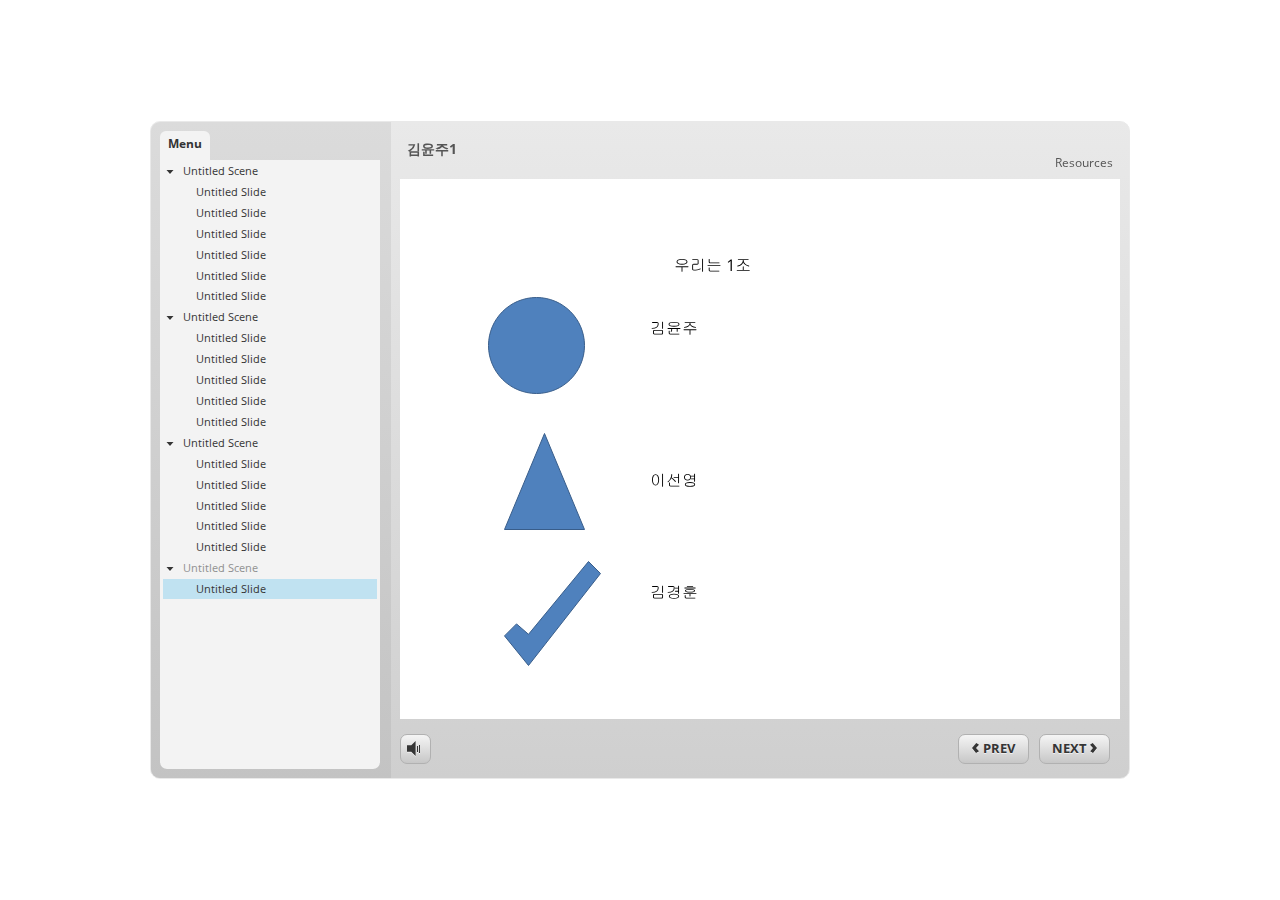
<file: story_html5.html>
<!DOCTYPE html>
<html lang="en-US">
<head>
  <meta charset="utf-8">
  <!-- Created using Storyline 3 - http://www.articulate.com  -->
  <!-- version: 3.11.23355.0 -->
  <title>&#44608;&#50980;&#51452;1</title>
  <meta http-equiv="x-ua-compatible" content="IE=edge" />
  <meta name="viewport" content="width=device-width, initial-scale=1.0, user-scalable=no, shrink-to-fit=no, minimal-ui" />
  <meta name="apple-mobile-web-app-capable" content="yes" />
  <style>
    html, body { height: 100%; padding: 0; margin: 0 }
    #app { height: 100%; width: 100%; }
  </style>
  
  <script>window.THREE = { };</script>
</head>
<body style="background: #FFFFFF" class="cs-HTML theme-classic">
  <!-- 360 -->
  <script>!function(e){function n(e,i){return e.test(i)}function i(e){var i=e||navigator.userAgent,o=i.split("[FBAN");if(void 0!==o[1]&&(i=o[0]),this.apple={phone:n(t,i),ipod:n(d,i),tablet:!n(t,i)&&n(s,i),device:n(t,i)||n(d,i)||n(s,i)},this.amazon={phone:n(h,i),tablet:!n(h,i)&&n(a,i),device:n(h,i)||n(a,i)},this.android={phone:n(h,i)||n(b,i),tablet:!n(h,i)&&!n(b,i)&&(n(a,i)||n(r,i)),device:n(h,i)||n(a,i)||n(b,i)||n(r,i)},this.windows={phone:n(l,i),tablet:n(p,i),device:n(l,i)||n(p,i)},this.other={blackberry:n(f,i),blackberry10:n(u,i),opera:n(c,i),firefox:n(A,i),chrome:n(w,i),device:n(f,i)||n(u,i)||n(c,i)||n(A,i)||n(w,i)},this.seven_inch=n(v,i),this.any=this.apple.device||this.android.device||this.windows.device||this.other.device||this.seven_inch,this.phone=this.apple.phone||this.android.phone||this.windows.phone,this.tablet=this.apple.tablet||this.android.tablet||this.windows.tablet,"undefined"==typeof window)return this}function o(){var e=new i;return e.Class=i,e}var t=/iPhone/i,d=/iPod/i,s=/iPad/i,b=/(?=.*\bAndroid\b)(?=.*\bMobile\b)/i,r=/Android/i,h=/(?=.*\bAndroid\b)(?=.*\bSD4930UR\b)/i,a=/(?=.*\bAndroid\b)(?=.*\b(?:KFOT|KFTT|KFJWI|KFJWA|KFSOWI|KFTHWI|KFTHWA|KFAPWI|KFAPWA|KFARWI|KFASWI|KFSAWI|KFSAWA)\b)/i,l=/IEMobile/i,p=/(?=.*\bWindows\b)(?=.*\bARM\b)/i,f=/BlackBerry/i,u=/BB10/i,c=/Opera Mini/i,w=/(CriOS|Chrome)(?=.*\bMobile\b)/i,A=/(?=.*\bFirefox\b)(?=.*\bMobile\b)/i,v=new RegExp("(?:Nexus 7|BNTV250|Kindle Fire|Silk|GT-P1000)","i");"undefined"!=typeof module&&module.exports&&"undefined"==typeof window?module.exports=i:"undefined"!=typeof module&&module.exports&&"undefined"!=typeof window?module.exports=o():"function"==typeof define&&define.amd?define("isMobile",[],e.isMobile=o()):e.isMobile=o()}(this);
    window.isMobile.apple.tablet = window.isMobile.apple.tablet ||
      (navigator.platform === 'MacIntel' && navigator.maxTouchPoints > 1);
    window.isMobile.apple.device = window.isMobile.apple.device || window.isMobile.apple.tablet;
    window.isMobile.tablet = window.isMobile.tablet || window.isMobile.apple.tablet;
    window.isMobile.any = window.isMobile.any || window.isMobile.apple.tablet;
  </script>

  <div id="focus-sink" aria-hidden="true" tabIndex="-1"></div>

  <div id="preso"></div>
  <script>
    window.DS = {};
    window.globals = {
      DATA_PATH_BASE: '',
      HAS_FRAME: true,
      HAS_SLIDE: true,

      lmsPresent: false,
      tinCanPresent: false,
      cmi5Present: false,
      aoSupport: false,
      scale: 'noscale',
      captureRc: false,
      browserSize: 'optimal',
      bgColor: '#FFFFFF',
      features: '',
      themeName: 'classic',
      preloaderColor: '#FFFFFF',
      suppressAnalytics: false,
      productChannel: 'perpetual',
      publishSource: 'storyline',
      aid: '',
      cid: '9870a982-e743-4ce6-a5d2-b025974f993c',
      playerVersion: '3.11.23355.0',
      maxIosVideoElements: 5,

      
      parseParams: function(qs) {
        if (window.globals.parsedParams != null) {
          return window.globals.parsedParams;
        }
        qs = (qs || window.location.search.substr(1)).split('+').join(' ');
        var params = {},
            tokens,
            re = /[?&]?([^=]+)=([^&]*)/g;

        while (tokens = re.exec(qs)) {
          params[decodeURIComponent(tokens[1]).trim()] =
            decodeURIComponent(tokens[2]).trim();
        }
        window.globals.parsedParams = params;
        return params;
      }

    };

    (function() {

      var classTypes = [ 'desktop', 'mobile', 'phone', 'tablet' ];

      var addDeviceClasses = function(prefix, testObj) {
        var curr, i;
        for (i = 0; i < classTypes.length; i++) {
          curr = classTypes[i];
          if (testObj[curr]) {
            document.body.classList.add(prefix + curr);
          }
        }
      };

      var params = window.globals.parseParams(),
          isDevicePreview = params.devicepreview === '1',
          isPhoneOverride = params.deviceType === 'phone' || (isDevicePreview && params.phone == '1'),
          isTabletOverride = (params.deviceType === 'tablet' || isDevicePreview) && !isPhoneOverride,
          isMobileOverride = isPhoneOverride || isTabletOverride;

      var deviceView = {
        desktop: !window.isMobile.any && !isMobileOverride,
        mobile: window.isMobile.any || isMobileOverride,
        phone: isPhoneOverride || (window.isMobile.phone && !isTabletOverride),
        tablet: isTabletOverride || window.isMobile.tablet
      };

      window.globals.deviceView = deviceView;
      window.isMobile.desktop = !window.isMobile.any;
      window.isMobile.mobile = window.isMobile.any;

      addDeviceClasses('view-', deviceView);

    })();
  </script>
  
  <script src='story_content/user.js' type=text/javascript></script>
  <div class="slide-loader"></div>

  <script type="text/javascript">
    if (window.globals.deviceView.isMobile) { var doc = document, loader = doc.body.querySelector('.slide-loader'); [ 1, 2, 3 ].forEach(function(n) { var d = doc.createElement('div'); d.style.backgroundColor = window.globals.preloaderColor; d.classList.add('mobile-loader-dot'); d.classList.add('dot' + n); loader.appendChild(d); }); }
  </script>

  <div class="mobile-load-title-overlay" style="display: none">
    <div class="mobile-load-title">&#44608;&#50980;&#51452;1</div>
  </div>

  <div class="mobile-chrome-warning"></div>

  <script>
    
    if (window.autoSpider && window.vInterfaceObject) {
      document.querySelector('.mobile-load-title-overlay').style.display = 'none';
    }
  </script>

  

  <link rel="stylesheet" href="html5/data/css/output.min.css" data-noprefix />
</body>
<script src="html5/lib/scripts/ds-bootstrap.min.js"></script>
</html>
</file>
<file: html5/data/css/output.min.css>
@font-face {
  font-family: 'Open SansBold CharsBold77A26E6A';
  src: url('[data-uri]');
  font-style: normal;
  font-weight: normal;
}
@font-face {
  font-family: 'Open Sans Charset1_ 6inDBE74CB4';
  src: url('[data-uri]');
  font-style: normal;
  font-weight: normal;
}
@font-face {
  font-family: '배달의민족 주아Bold CharseBold4A951069';
  src: url('[data-uri]');
  font-style: normal;
  font-weight: normal;
}
@font-face {
  font-family: 'TahomaBold Charset1Bold137CD47B';
  src: url('[data-uri]');
  font-style: normal;
  font-weight: normal;
}
@font-face {
  font-family: '배달의민족 도현 Charset1_ 6ejj5F6E1881';
  src: url('[data-uri]');
  font-style: normal;
  font-weight: normal;
}
@font-face {
  font-family: 'Tahoma Charset1_ 5dic3o9B6AEC94';
  src: url('[data-uri]');
  font-style: normal;
  font-weight: normal;
}
@font-face {
  font-family: 'Arial Charset1_ 5aaBTQQ02022B55';
  src: url('[data-uri]');
  font-style: normal;
  font-weight: normal;
}
.cs-pxabnsnfns00001100101 .cs-infopanel  {
  box-shadow: 0 1px 0 rgba(184, 184, 184, 1);
  background: rgba(255, 255, 255, 1);
}
.cs-pxabnsnfns00001100101 .cs-infopanel .cs-link {
  color: rgba(124, 34, 128, 1);
}
.cs-pxabnsnfns00001100101 .cs-infopanel .cs-link:hover {
  color: rgba(0, 0, 238, 1);
}
.cs-pxabnsnfns00001100101 .cs-infopanel .cs-name {
  color: rgba(68, 68, 68, 1);
}
.cs-pxabnsnfns00001100101 .cs-infopanel .cs-title {
  color: rgba(153, 153, 153, 1);
}
.cs-pxabnsnfns00001100101 .cs-infopanelpopup  {
  box-shadow: 0 1px 0 rgba(184, 184, 184, 1);
  background: linear-gradient(180deg, rgba(233, 233, 233, 1) 0%, rgba(207, 207, 207, 1) 100%);
}
.cs-pxabnsnfns00001100101 .cs-infopanelpopup .cs-link {
  color: rgba(124, 34, 128, 1);
}
.cs-pxabnsnfns00001100101 .cs-infopanelpopup .cs-link:hover {
  color: rgba(0, 0, 238, 1);
}
.cs-pxabnsnfns00001100101 .cs-infopanelpopup .cs-name {
  color: rgba(68, 68, 68, 1);
}
.cs-pxabnsnfns00001100101 .cs-infopanelpopup .cs-bio {
  color: rgba(153, 153, 153, 1);
}
.cs-pxabnsnfns00001100101 .cs-timer  {
  color: rgba(85, 85, 85, 1);
}
.cs-pxabnsnfns00001100101 .cs-duration stop:first-child {
  stop-color: rgba(0, 215, 255, 1);
}
.cs-pxabnsnfns00001100101 .cs-duration stop:last-child {
  stop-color: rgba(0, 171, 255, 1);
}
.cs-pxabnsnfns00001100101 .cs-elapsed stop:first-child {
  stop-color: rgba(254, 227, 71, 1);
}
.cs-pxabnsnfns00001100101 .cs-elapsed stop:last-child {
  stop-color: rgba(252, 204, 42, 1);
}
.cs-pxabnsnfns00001100101 .cs-timer .cs-pie .cs-innerstroke {
  stroke: rgba(199, 199, 199, 1);
}
.cs-pxabnsnfns00001100101 .cs-timer .cs-pie .cs-innerborder {
  stroke: rgba(255, 255, 255, 1);
}
.cs-pxabnsnfns00001100101 .cs-window  {
  box-shadow: 0 8px 5px rgba(0, 0, 0, 0.2);
  border-color: rgba(234, 234, 234, 1);
  background: rgba(243, 243, 243, 1);
  color: rgba(85, 85, 85, 1);
}
.cs-pxabnsnfns00001100101 .cs-window .cs-diva {
  border-color: rgba(247, 247, 247, 1);
}
.cs-pxabnsnfns00001100101 .cs-window .cs-divb {
  border-color: rgba(211, 211, 211, 1);
}
.cs-pxabnsnfns00001100101 .cs-editor .cs-editor-slide {
  color: rgba(85, 85, 85, 1);
}
.cs-pxabnsnfns00001100101 .cs-editor .cs-editor-html {
  color: rgba(68, 68, 68, 1);
}
.cs-pxabnsnfns00001100101 .cs-editor .cs-editor-button {
  text-shadow: 0 1px 0 rgba(240, 240, 240, 1);
  color: rgba(53, 53, 53, 1);
  border-color: rgba(177, 177, 177, 1);
  background: linear-gradient(180deg, rgba(245, 245, 245, 1) 0%, rgba(199, 199, 199, 1) 100%);
}
.cs-pxabnsnfns00001100101 .cs-editor .cs-editor-button:hover {
  background: linear-gradient(180deg, rgba(242, 242, 242, 1) 0%, rgba(175, 175, 175, 1) 100%);
}
.cs-pxabnsnfns00001100101 .cs-editor .cs-editor-button:active {
  background: linear-gradient(180deg, rgba(199, 199, 199, 1) 0%, rgba(244, 244, 244, 1) 100%);
}
.cs-pxabnsnfns00001100101 .cs-listitem  {
  color: rgba(53, 53, 53, 1);
  border-color: rgba(223, 223, 223, 1);
}
.cs-pxabnsnfns00001100101 .cs-listitem.cs-viewed {
  color: rgba(144, 144, 144, 1);
}
.cs-pxabnsnfns00001100101 .cs-listitem.cs-selected {
  color: rgba(53, 53, 53, 1);
  background: rgba(192, 226, 241, 1);
}
.cs-pxabnsnfns00001100101 .cs-listitem.cs-selected:hover {
  background: rgba(192, 226, 241, 1);
}
.cs-pxabnsnfns00001100101 .cs-listitem.cs-selected.hover {
  background: rgba(192, 226, 241, 1);
}
.cs-pxabnsnfns00001100101 .cs-listitem.cs-selected:focus {
  background: rgba(192, 226, 241, 1);
}
.cs-pxabnsnfns00001100101 .cs-listitem .cs-icon-carrot {
  fill: rgba(53, 53, 53, 1);
}
.cs-pxabnsnfns00001100101 .cs-listitem .cs-icon-carrot .cs-shadow {
  fill: rgba(255, 255, 255, 1);
}
.cs-pxabnsnfns00001100101 .cs-listitem:hover {
  background: rgba(230, 230, 230, 1);
}
.cs-pxabnsnfns00001100101 .cs-listitem.hover {
  background: rgba(230, 230, 230, 1);
}
.cs-pxabnsnfns00001100101 .cs-listitem:focus {
  background: rgba(230, 230, 230, 1);
}
.cs-pxabnsnfns00001100101 .cs-glossary  {
  color: rgba(53, 53, 53, 1);
}
.cs-pxabnsnfns00001100101 .cs-glossary .cs-scrolling-panel {
  background: rgba(231, 231, 231, 1);
}
.cs-pxabnsnfns00001100101 .cs-glossary .cs-term.cs-selected .cs-choice-list-trigger {
  color: rgba(53, 53, 53, 1);
  background: rgba(192, 226, 241, 1);
}
.cs-pxabnsnfns00001100101 .cs-glossary .cs-term.cs-selected .cs-choice-list-trigger:focus {
  color: rgba(53, 53, 53, 1);
  background: rgba(192, 226, 241, 1);
}
.cs-pxabnsnfns00001100101 .cs-glossary .cs-term:hover .cs-choice-list-trigger {
  background: rgba(230, 230, 230, 1);
}
.cs-pxabnsnfns00001100101 .cs-glossary .cs-term.hover .cs-choice-list-trigger {
  background: rgba(230, 230, 230, 1);
}
.cs-pxabnsnfns00001100101 .cs-glossary .cs-term .cs-choice-list-trigger:focus {
  background: rgba(230, 230, 230, 1);
}
.cs-pxabnsnfns00001100101 .cs-glossary .cs-diva {
  border-color: rgba(226, 226, 226, 1);
}
.cs-pxabnsnfns00001100101 .cs-glossary .cs-divb {
  border-color: rgba(226, 226, 226, 1);
}
.cs-pxabnsnfns00001100101 .cs-glossary .cs-divc {
  border-color: rgba(250, 250, 250, 1);
}
.cs-pxabnsnfns00001100101 .cs-glossary .cs-heading {
  color: rgba(68, 68, 68, 1);
}
.cs-pxabnsnfns00001100101 .cs-resource .cs-separator {
  border-color: rgba(224, 224, 224, 1);
}
.cs-pxabnsnfns00001100101 .cs-outline  {
  color: rgba(68, 68, 68, 1);
}
.cs-pxabnsnfns00001100101 .cs-outline .cs-diva {
  border-color: rgba(198, 198, 198, 1);
}
.cs-pxabnsnfns00001100101 .cs-outline .cs-divb {
  border-color: rgba(249, 249, 249, 1);
}
.cs-pxabnsnfns00001100101 .cs-outline .cs-divc {
  border-color: rgba(225, 225, 225, 1);
}
.cs-pxabnsnfns00001100101 .cs-outline .cs-search-filter:hover {
  color: rgba(0, 0, 238, 1);
}
.cs-pxabnsnfns00001100101 .cs-outline .cs-search-filter.hover {
  color: rgba(0, 0, 238, 1);
}
.cs-pxabnsnfns00001100101 .cs-transcript  {
  color: rgba(68, 68, 68, 1);
}
.cs-pxabnsnfns00001100101 .cs-transcript .cs-div {
  border-color: rgba(225, 225, 225, 1);
}
.cs-pxabnsnfns00001100101 .cs-tabs:not(.topmenu-item) {
  color: rgba(85, 85, 85, 1);
}
.cs-pxabnsnfns00001100101 .cs-tabs .cs-inner-button:not(.topmenu-item) {
  text-shadow: 0 1px 0 rgba(240, 240, 240, 1);
}
.cs-pxabnsnfns00001100101 .cs-tabs:hover:not(.topmenu-item) {
  color: rgba(51, 51, 51, 1);
}
.cs-pxabnsnfns00001100101 .cs-tabs.cs-selected {
  background: rgba(243, 243, 243, 1);
  color: rgba(51, 51, 51, 1);
}
.cs-pxabnsnfns00001100101 .cs-seekcontrol  {
  background: linear-gradient(180deg, rgba(245, 245, 245, 1) 0%, rgba(199, 199, 199, 1) 100%);
  border-color: rgba(177, 177, 177, 1);
}
.cs-pxabnsnfns00001100101 .cs-seekcontrol .cs-button:hover .cs-icon {
  fill: rgba(85, 85, 85, 1);
}
.cs-pxabnsnfns00001100101 .cs-seekcontrol .cs-button.hover .cs-icon {
  fill: rgba(85, 85, 85, 1);
}
.cs-pxabnsnfns00001100101 .cs-seekcontrol .cs-button .cs-icon-shadow {
  fill: rgba(240, 240, 240, 1);
}
.cs-pxabnsnfns00001100101 .cs-seekcontrol .cs-button .cs-icon {
  fill: rgba(45, 45, 45, 1);
}
.cs-pxabnsnfns00001100101 .cs-seekcontrol .cs-seek .cs-fill {
  background: rgba(255, 255, 255, 1);
}
.cs-pxabnsnfns00001100101 .cs-seekcontrol .cs-seek {
  background: rgba(231, 231, 231, 1);
  border-color: rgba(184, 184, 184, 1);
}
.cs-pxabnsnfns00001100101 .cs-searchinput .cs-input {
  color: rgba(138, 138, 138, 1);
  border-color: rgba(173, 173, 173, 1);
  background: rgba(223, 223, 223, 1);
}
.cs-pxabnsnfns00001100101 .cs-searchinput .cs-input:focus {
  color: rgba(51, 51, 51, 1);
  background: rgba(250, 250, 250, 1);
}
.cs-pxabnsnfns00001100101 .cs-searchinput .cs-input:hover {
  box-shadow: inset 0 0 1px 0 rgba(107, 248, 255, 1);
}
.cs-pxabnsnfns00001100101 .cs-searchinput .cs-input.hover {
  box-shadow: inset 0 0 1px 0 rgba(107, 248, 255, 1);
}
.cs-pxabnsnfns00001100101 .cs-searchinput .cs-button .cs-icon {
  fill: rgba(138, 138, 138, 1);
}
.cs-pxabnsnfns00001100101 .cs-searchinput .cs-button:hover {
  fill: linear-gradient(180deg, rgba(245, 245, 245, 1) 0%, rgba(199, 199, 199, 1) 100%);
}
.cs-pxabnsnfns00001100101 .cs-searchinput .cs-button.hover {
  fill: linear-gradient(180deg, rgba(245, 245, 245, 1) 0%, rgba(199, 199, 199, 1) 100%);
}
.cs-pxabnsnfns00001100101 .cs-menu  {
  box-shadow: 0 1px 0 rgba(184, 184, 184, 1);
  background: rgba(243, 243, 243, 1);
}
.cs-pxabnsnfns00001100101 .cs-topmenu-item.active .cs-tab {
  background: rgba(243, 243, 243, 1);
}
.cs-pxabnsnfns00001100101 .cs-logo  {
  box-shadow: 0 1px 0 rgba(184, 184, 184, 1);
  background: rgba(255, 255, 255, 1);
}
.cs-pxabnsnfns00001100101 .cs-checkbox  {
  color: rgba(68, 68, 68, 1);
}
.cs-pxabnsnfns00001100101 .cs-checkbox:hover {
  border-color: rgba(107, 248, 255, 1);
}
.cs-pxabnsnfns00001100101 .cs-checkbox.hover {
  border-color: rgba(107, 248, 255, 1);
}
.cs-pxabnsnfns00001100101 .cs-checkbox .cs-box {
  color: rgba(255, 255, 255, 1);
  border-color: rgba(184, 184, 184, 1);
}
.cs-pxabnsnfns00001100101 .cs-checkbox .cs-box:checked::after {
  color: rgba(51, 204, 0, 1);
}
.cs-pxabnsnfns00001100101 .cs-button  {
  text-shadow: 0 1px 0 rgba(240, 240, 240, 1);
  color: rgba(53, 53, 53, 1);
  border-color: rgba(177, 177, 177, 1);
  background: linear-gradient(180deg, rgba(245, 245, 245, 1) 0%, rgba(199, 199, 199, 1) 100%);
  box-shadow: 0 1px 0 rgba(207, 207, 207, 1);
}
.cs-pxabnsnfns00001100101 .cs-button .cs-icon {
  fill: rgba(53, 53, 53, 1);
}
.cs-pxabnsnfns00001100101 .cs-button .cs-icon-shadow {
  fill: rgba(240, 240, 240, 1);
}
.cs-pxabnsnfns00001100101 .cs-button:hover {
  background: linear-gradient(180deg, rgba(242, 242, 242, 1) 0%, rgba(175, 175, 175, 1) 100%);
}
.cs-pxabnsnfns00001100101 .cs-button.hover {
  background: linear-gradient(180deg, rgba(242, 242, 242, 1) 0%, rgba(175, 175, 175, 1) 100%);
}
.cs-pxabnsnfns00001100101 .cs-button:active {
  background: linear-gradient(180deg, rgba(199, 199, 199, 1) 0%, rgba(244, 244, 244, 1) 100%);
}
.cs-pxabnsnfns00001100101 .cs-button.cs-disabled:hover {
  background: linear-gradient(180deg, rgba(245, 245, 245, 1) 0%, rgba(199, 199, 199, 1) 100%);
}
.cs-pxabnsnfns00001100101 .cs-button.cs-disabled.hover {
  background: linear-gradient(180deg, rgba(245, 245, 245, 1) 0%, rgba(199, 199, 199, 1) 100%);
}
.cs-pxabnsnfns00001100101 .cs-button.cs-disabled:active {
  background: linear-gradient(180deg, rgba(245, 245, 245, 1) 0%, rgba(199, 199, 199, 1) 100%);
}
.cs-pxabnsnfns00001100101 .cs-button.cs-volume:hover {
  background: linear-gradient(180deg, rgba(245, 245, 245, 1) 0%, rgba(199, 199, 199, 1) 100%);
}
.cs-pxabnsnfns00001100101 .cs-button.cs-volume.hover {
  background: linear-gradient(180deg, rgba(245, 245, 245, 1) 0%, rgba(199, 199, 199, 1) 100%);
}
.cs-pxabnsnfns00001100101 .cs-button.cs-volume:active {
  background: linear-gradient(180deg, rgba(245, 245, 245, 1) 0%, rgba(199, 199, 199, 1) 100%);
}
.cs-pxabnsnfns00001100101.cs-base  {
  color: rgba(85, 85, 85, 1);
  border-color: rgba(233, 233, 233, 1);
  background: linear-gradient(180deg, rgba(233, 233, 233, 1) 0%, rgba(207, 207, 207, 1) 100%);
}
.cs-pxabnsnfns00001100101.cs-base .cs-separator .cs-diva {
  background: rgba(211, 211, 211, 1);
}
.cs-pxabnsnfns00001100101.cs-base .cs-separator .cs-divb {
  background: rgba(247, 247, 247, 1);
}
.cs-pxabnsnfns00001100101.cs-base .cs-topmenu-item.active .cs-tab {
  border-color: rgba(211, 211, 211, 1);
}
.cs-pxabnsnfns00001100101.cs-base .cs-topmenu-item.active .cs-panel {
  border-color: rgba(211, 211, 211, 1);
}
.cs-pxabnsnfns00001100101.cs-base .cs-left {
  background: linear-gradient(180deg, rgba(219, 219, 219, 1) 0%, rgba(195, 195, 195, 1) 100%);
}
.cs-pxabnsnfns00001100101.cs-base .cs-area-primary .cs-slide-container {
  background: linear-gradient(180deg, rgba(233, 233, 233, 1) 0%, rgba(207, 207, 207, 1) 100%);
}
.cs-pxabnsnfns00001100101 .cs-volume::-moz-range-thumb {
  border-color: rgba(165, 165, 165, 1);
  box-shadow: inset 0 0 1px 0 rgba(212, 212, 212, 1);
  background: rgba(200, 200, 200, 1);
}
.cs-pxabnsnfns00001100101 .cs-volume::-ms-thumb {
  border-color: rgba(165, 165, 165, 1);
  box-shadow: inset 0 0 1px 0 rgba(212, 212, 212, 1);
  background: rgba(200, 200, 200, 1);
}
.cs-pxabnsnfns00001100101 .cs-volume::-webkit-slider-thumb {
  border-color: rgba(165, 165, 165, 1);
  box-shadow: inset 0 0 1px 0 rgba(212, 212, 212, 1);
  background: rgba(200, 200, 200, 1);
}
.cs-pxabnsnfns00001100101 .cs-volume::-moz-range-track {
  border-color: rgba(242, 242, 242, 1);
  background: linear-gradient(180deg, rgba(188, 188, 188, 1) 0%, rgba(188, 188, 188, 1) 50.196%, rgba(195, 195, 195, 1) 100%);
}
.cs-pxabnsnfns00001100101 .cs-volume::-ms-track {
  border-color: rgba(242, 242, 242, 1);
  background: linear-gradient(180deg, rgba(188, 188, 188, 1) 0%, rgba(188, 188, 188, 1) 50.196%, rgba(195, 195, 195, 1) 100%);
}
.cs-pxabnsnfns00001100101 .cs-volume::-webkit-slider-runnable-track {
  border-color: rgba(242, 242, 242, 1);
  background: linear-gradient(180deg, rgba(188, 188, 188, 1) 0%, rgba(188, 188, 188, 1) 50.196%, rgba(195, 195, 195, 1) 100%);
}
body.show-focus .tab-focus-box {
  border-color: rgba(255, 255, 0, 1);
}
.skipnav {
  border-color: rgba(255, 255, 0, 1);
}
.fn-npnxnanbsnfns00001100101 {
  font-family: 'Open SansD6FFC9F9';
  -webkit-font-variant-ligatures: no-common-ligatures;
  font-variant-ligatures: no-common-ligatures;
}
.fn-pxabnsnfns00001100101 {
  font-family: 'Open SansD6FFC9F9';
  -webkit-font-variant-ligatures: no-common-ligatures;
  font-variant-ligatures: no-common-ligatures;
}
.fn-npxnabnsnfns00001100101 {
  font-family: 'Open SansD6FFC9F9';
  -webkit-font-variant-ligatures: no-common-ligatures;
  font-variant-ligatures: no-common-ligatures;
}
.fn-npnxnanbnsnfns00001100101 {
  font-family: 'Open SansD6FFC9F9';
  -webkit-font-variant-ligatures: no-common-ligatures;
  font-variant-ligatures: no-common-ligatures;
}
.fn-pxabnsnfns00001100100 {
  font-family: 'Open SansD6FFC9F9';
  -webkit-font-variant-ligatures: no-common-ligatures;
  font-variant-ligatures: no-common-ligatures;
}
@font-face {
  font-family: 'Open SansD6FFC9F9';
  src: url('[data-uri]');
  font-style: normal;
  font-weight: bold;
}
@font-face {
  font-family: 'Open SansD6FFC9F9';
  src: url('[data-uri]');
  font-style: normal;
  font-weight: normal;
}
.cs-InvalidPromptSlide .cs-6bLXG7yXOeQ-InvalidPromptSlide-btn0 {
  color: rgba(53, 53, 53, 1);
  border-color: rgba(177, 177, 177, 1);
  background: linear-gradient(180deg, rgba(245, 245, 245, 1) 0%, rgba(199, 199, 199, 1) 100%);
  text-shadow: 0 1px 0 rgba(240, 240, 240, 1);
}
.cs-InvalidPromptSlide .cs-6bLXG7yXOeQ-InvalidPromptSlide-btn0 .cs-html {
  color: rgba(68, 68, 68, 1);
}
.cs-InvalidPromptSlide .cs-6bLXG7yXOeQ-InvalidPromptSlide-btn0 .cs-slide {
  border-color: rgba(85, 85, 85, 1);
}
.cs-InvalidPromptSlide .cs-6bLXG7yXOeQ-InvalidPromptSlide-btn0:hover {
  background: linear-gradient(180deg, rgba(242, 242, 242, 1) 0%, rgba(175, 175, 175, 1) 100%);
}
.cs-InvalidPromptSlide .cs-6bLXG7yXOeQ-InvalidPromptSlide-btn0:active {
  background: linear-gradient(180deg, rgba(199, 199, 199, 1) 0%, rgba(244, 244, 244, 1) 100%);
}
.cs-PrintPromptSlide .cs-6bLXG7yXOeQ-PrintPromptSlide-btn0 {
  color: rgba(53, 53, 53, 1);
  border-color: rgba(177, 177, 177, 1);
  background: linear-gradient(180deg, rgba(245, 245, 245, 1) 0%, rgba(199, 199, 199, 1) 100%);
  text-shadow: 0 1px 0 rgba(240, 240, 240, 1);
}
.cs-PrintPromptSlide .cs-6bLXG7yXOeQ-PrintPromptSlide-btn0 .cs-html {
  color: rgba(68, 68, 68, 1);
}
.cs-PrintPromptSlide .cs-6bLXG7yXOeQ-PrintPromptSlide-btn0 .cs-slide {
  border-color: rgba(85, 85, 85, 1);
}
.cs-PrintPromptSlide .cs-6bLXG7yXOeQ-PrintPromptSlide-btn0:hover {
  background: linear-gradient(180deg, rgba(242, 242, 242, 1) 0%, rgba(175, 175, 175, 1) 100%);
}
.cs-PrintPromptSlide .cs-6bLXG7yXOeQ-PrintPromptSlide-btn0:active {
  background: linear-gradient(180deg, rgba(199, 199, 199, 1) 0%, rgba(244, 244, 244, 1) 100%);
}
.cs-ScrollPromptSlide .cs-6bLXG7yXOeQ-ScrollPromptSlide-btn0 {
  color: rgba(53, 53, 53, 1);
  border-color: rgba(177, 177, 177, 1);
  background: linear-gradient(180deg, rgba(245, 245, 245, 1) 0%, rgba(199, 199, 199, 1) 100%);
  text-shadow: 0 1px 0 rgba(240, 240, 240, 1);
}
.cs-ScrollPromptSlide .cs-6bLXG7yXOeQ-ScrollPromptSlide-btn0 .cs-html {
  color: rgba(68, 68, 68, 1);
}
.cs-ScrollPromptSlide .cs-6bLXG7yXOeQ-ScrollPromptSlide-btn0 .cs-slide {
  border-color: rgba(85, 85, 85, 1);
}
.cs-ScrollPromptSlide .cs-6bLXG7yXOeQ-ScrollPromptSlide-btn0:hover {
  background: linear-gradient(180deg, rgba(242, 242, 242, 1) 0%, rgba(175, 175, 175, 1) 100%);
}
.cs-ScrollPromptSlide .cs-6bLXG7yXOeQ-ScrollPromptSlide-btn0:active {
  background: linear-gradient(180deg, rgba(199, 199, 199, 1) 0%, rgba(244, 244, 244, 1) 100%);
}
.cs-ResumePromptSlide .cs-6bLXG7yXOeQ-ResumePromptSlide-btn0 {
  color: rgba(53, 53, 53, 1);
  border-color: rgba(177, 177, 177, 1);
  background: linear-gradient(180deg, rgba(245, 245, 245, 1) 0%, rgba(199, 199, 199, 1) 100%);
  text-shadow: 0 1px 0 rgba(240, 240, 240, 1);
}
.cs-ResumePromptSlide .cs-6bLXG7yXOeQ-ResumePromptSlide-btn0 .cs-html {
  color: rgba(68, 68, 68, 1);
}
.cs-ResumePromptSlide .cs-6bLXG7yXOeQ-ResumePromptSlide-btn0 .cs-slide {
  border-color: rgba(85, 85, 85, 1);
}
.cs-ResumePromptSlide .cs-6bLXG7yXOeQ-ResumePromptSlide-btn0:hover {
  background: linear-gradient(180deg, rgba(242, 242, 242, 1) 0%, rgba(175, 175, 175, 1) 100%);
}
.cs-ResumePromptSlide .cs-6bLXG7yXOeQ-ResumePromptSlide-btn0:active {
  background: linear-gradient(180deg, rgba(199, 199, 199, 1) 0%, rgba(244, 244, 244, 1) 100%);
}
.cs-ResumePromptSlide .cs-6bLXG7yXOeQ-ResumePromptSlide-btn1 {
  color: rgba(53, 53, 53, 1);
  border-color: rgba(177, 177, 177, 1);
  background: linear-gradient(180deg, rgba(245, 245, 245, 1) 0%, rgba(199, 199, 199, 1) 100%);
  text-shadow: 0 1px 0 rgba(240, 240, 240, 1);
}
.cs-ResumePromptSlide .cs-6bLXG7yXOeQ-ResumePromptSlide-btn1 .cs-html {
  color: rgba(68, 68, 68, 1);
}
.cs-ResumePromptSlide .cs-6bLXG7yXOeQ-ResumePromptSlide-btn1 .cs-slide {
  border-color: rgba(85, 85, 85, 1);
}
.cs-ResumePromptSlide .cs-6bLXG7yXOeQ-ResumePromptSlide-btn1:hover {
  background: linear-gradient(180deg, rgba(242, 242, 242, 1) 0%, rgba(175, 175, 175, 1) 100%);
}
.cs-ResumePromptSlide .cs-6bLXG7yXOeQ-ResumePromptSlide-btn1:active {
  background: linear-gradient(180deg, rgba(199, 199, 199, 1) 0%, rgba(244, 244, 244, 1) 100%);
}
.cs-ExternalInterfaceErrorSlide .cs-buttonOK {
  color: rgba(53, 53, 53, 1);
  border-color: rgba(177, 177, 177, 1);
  background: linear-gradient(180deg, rgba(245, 245, 245, 1) 0%, rgba(199, 199, 199, 1) 100%);
  text-shadow: 0 1px 0 rgba(240, 240, 240, 1);
}
.cs-ExternalInterfaceErrorSlide .cs-buttonOK .cs-html {
  color: rgba(68, 68, 68, 1);
}
.cs-ExternalInterfaceErrorSlide .cs-buttonOK .cs-slide {
  border-color: rgba(85, 85, 85, 1);
}
.cs-ExternalInterfaceErrorSlide .cs-buttonOK:hover {
  background: linear-gradient(180deg, rgba(242, 242, 242, 1) 0%, rgba(175, 175, 175, 1) 100%);
}
.cs-ExternalInterfaceErrorSlide .cs-buttonOK:active {
  background: linear-gradient(180deg, rgba(199, 199, 199, 1) 0%, rgba(244, 244, 244, 1) 100%);
}
</file>
